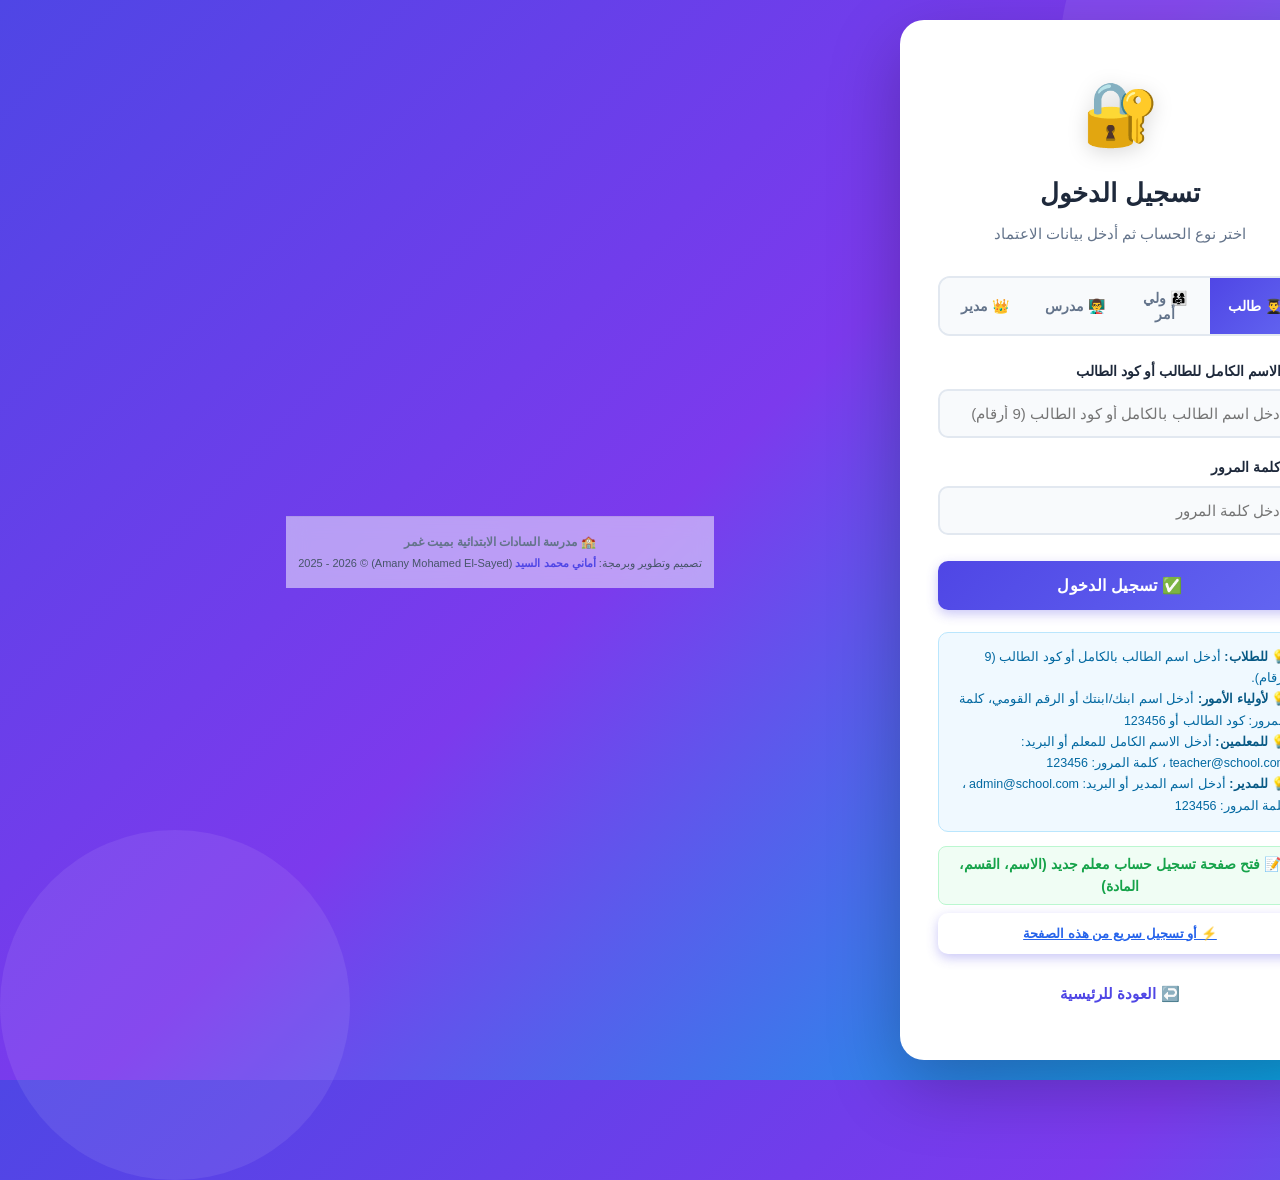
<file: Attendance Web App/admin-dashboard.html>
<!DOCTYPE html>
<html lang="ar" dir="rtl">

<head>
    <meta charset="UTF-8">
    <meta name="viewport" content="width=device-width, initial-scale=1.0">
    <title>لوحة تحكم مدير النظام - مدرسة السادات الابتدائية</title>
    <link rel="stylesheet" href="style.css">
    <link rel="stylesheet" href="mobile.css">
</head>

<body>

    <header class="attendance-header" style="background: linear-gradient(135deg, #1e1b4b 0%, #312e81 50%, #4338ca 100%);">
        <div class="back-home">
            <button onclick="window.location.href='index.html'">🏠 الرئيسية</button>
        </div>
        <h1>👑 لوحة تحكم مدير النظام</h1>
        <p id="adminHeaderSubtitle">مدرسة السادات الابتدائية بميت غمر - الإدارة العامة والتحكم الشامل</p>
    </header>

    <main class="attendance-container">

        <!-- Admin Profile Bar -->
        <div class="student-info-card" style="border-right: 5px solid #4338ca;">
            <div class="student-avatar" style="background: linear-gradient(135deg, #4338ca, #6366f1);">👑</div>
            <div class="student-details">
                <h2 id="adminName">مدير النظام</h2>
                <p>💼 <strong>الدور:</strong> <span class="tag-admin" style="background:#e0e7ff; color:#3730a3; padding:2px 8px; border-radius:6px; font-weight:bold;">مدير عام المدرسة</span></p>
                <p>🏫 <strong>المدرسة:</strong> <span>مدرسة السادات الابتدائية - إدارة ميت غمر</span></p>
                <p id="adminLoginTime" style="color:#64748b; font-size:13px;">وقت الدخول: -</p>
            </div>
            <div style="display: flex; flex-direction: column; gap: 8px;">
                <button class="logout-btn" onclick="handleLogout()">🚪 تسجيل الخروج</button>
                <button class="export-btn" onclick="exportBackup()">💾 نسخ احتياطي شامل</button>
            </div>
        </div>

        <!-- Live Metrics Cards -->
        <div class="stats">
            <div class="stat-card">
                <span>👨‍🎓</span>
                <div>
                    <strong id="metricStudents">710</strong>
                    <small>إجمالي الطلاب المقيدين</small>
                </div>
            </div>
            <div class="stat-card">
                <span>🏫</span>
                <div>
                    <strong id="metricClasses">16</strong>
                    <small>الفصول الدراسية</small>
                </div>
            </div>
            <div class="stat-card present-stat">
                <span>👨‍🏫</span>
                <div>
                    <strong id="metricTeachers">0</strong>
                    <small>هيئة التدريس</small>
                </div>
            </div>
            <div class="stat-card pending-stat">
                <span>📜</span>
                <div>
                    <strong id="metricGrades">6</strong>
                    <small>الصفوف الدراسية</small>
                </div>
            </div>
        </div>

        <!-- Management Sections Tabs -->
        <div class="nav-menu">
            <button id="tabOverview" class="active" onclick="switchAdminTab('overview')">📌 العمليات اليومية</button>
            <button id="tabTeachers" onclick="switchAdminTab('teachers')">👨‍🏫 إدارة المعلمين والصلاحيات</button>
            <button id="tabPolicy" onclick="switchAdminTab('policy')">⚙️ سياسة التقييم المصرية</button>
            <button id="tabAudit" onclick="switchAdminTab('audit')">🛡️ سجل التدقيق والأنشطة</button>
            <button id="tabBackup" onclick="switchAdminTab('backup')">💾 النسخ الاحتياطي وقاعدة البيانات</button>
        </div>

        <!-- Tab 1: Overview & Shortcuts -->
        <div id="sectionOverview">
            <h2 style="margin: 20px 8px 15px; color:#1e293b; font-weight:700;">🚀 بوابات العمليات المباشرة</h2>
            <div class="dashboard">
                <div class="card">
                    <h2>👨‍🎓</h2>
                    <h3>إدارة الطلاب والباركود</h3>
                    <p>إضافة وتعديل وحذف الطلاب، وطباعة بطاقات الباركود المجمعة A4 واستيراد وتصدير Excel</p>
                    <button onclick="window.location.href='students.html'">فتح شؤون الطلاب</button>
                </div>

                <div class="card">
                    <h2>📅</h2>
                    <h3>رصد الحضور والغياب</h3>
                    <p>تسجيل الحضور اليومي، رصد التأخير والأعذار، قفل واعتماد الجلسات وسجل التعديلات</p>
                    <button onclick="window.location.href='attendance.html'">فتح سجل الحضور</button>
                </div>

                <div class="card">
                    <h2>📷</h2>
                    <h3>ماسح الباركود المخصص</h3>
                    <p>المسح السريع لماسحات USB واللاسلكية وكاميرا الهاتف مع التنبيه الصوتي الذكي</p>
                    <button onclick="window.location.href='scanner.html'" style="background: linear-gradient(135deg,#6366f1,#8b5cf6);">
                        🎥 فتح الماسح السريع
                    </button>
                </div>

                <div class="card">
                    <h2>🎓</h2>
                    <h3>كنترول الدرجات والنتائج</h3>
                    <p>إدخال واعتماد درجات المواد وفق نظام التقييم المصري والألوان الأربعة</p>
                    <button onclick="window.location.href='results.html'" style="background: linear-gradient(135deg,#f59e0b,#ef4444);">
                        فتح بوابة النتائج
                    </button>
                </div>

                <div class="card">
                    <h2>📅</h2>
                    <h3>التقييمات الشهرية</h3>
                    <p>رصد التقييمات الشهرية لكل شهر (أكتوبر، نوفمبر، ديسمبر، ...) وطباعتها</p>
                    <button onclick="window.location.href='monthly-evals.html'" style="background: linear-gradient(135deg,#ec4899,#f43f5e);">
                        فتح التقييمات الشهرية
                    </button>
                </div>

                <div class="card">
                    <h2>📊</h2>
                    <h3>التقارير والإحصائيات</h3>
                    <p>كشوف الحضور والغياب التفصيلية والإحصائيات البيانية مع التصدير لـ Excel والطباعة</p>
                    <button onclick="window.location.href='reports.html'">فتح التقارير</button>
                </div>
            </div>
        </div>

        <!-- Tab 2: Teachers Management -->
        <div id="sectionTeachers" class="hidden">
            <div class="report-box">
                <h2>➕ إضافة معلم جديد وتوزيع الفصول</h2>
                <div style="display:grid; grid-template-columns: repeat(auto-fit, minmax(200px, 1fr)); gap: 12px; margin-top: 12px;">
                    <input type="text" id="newTeacherName" placeholder="الاسم الكامل (مثال: أ/ محمد عبد الرحمن)">
                    <input type="text" id="newTeacherUsername" placeholder="اسم المستخدم (Username)">
                    <input type="password" id="newTeacherPassword" placeholder="كلمة المرور">
                    <button class="save-btn" onclick="handleCreateTeacher()">➕ إضافة المعلم</button>
                </div>
            </div>

            <div class="table-container" style="margin-top: 20px;">
                <table>
                    <thead>
                        <tr>
                            <th>م</th>
                            <th>الاسم الكامل</th>
                            <th>اسم المستخدم</th>
                            <th>نوع الحساب</th>
                            <th>الفصول المسندة</th>
                            <th>المواد المسندة</th>
                            <th>الإجراءات</th>
                        </tr>
                    </thead>
                    <tbody id="teachersTableBody">
                    </tbody>
                </table>
            </div>
        </div>

        <!-- Tab 3: Egyptian Grading Policy -->
        <div id="sectionPolicy" class="hidden">
            <div class="report-box">
                <h2>📜 إعدادات لائحة التقييم والدراسة لوزارة التربية والتعليم المصرية</h2>
                <p style="color:#64748b; margin-bottom:15px;">
                    المرحلة الابتدائية - القرار الوزاري رقم 136 / 133 بشأن نظام التقييم والدراسة لصفوف النقل
                </p>

                <div style="display:grid; grid-template-columns: repeat(auto-fit, minmax(220px, 1fr)); gap:15px; margin-bottom: 20px;">
                    <div style="background:#f8fafc; padding:15px; border-radius:10px; border-right:4px solid #2563eb;">
                        <strong>تقييم الشهر الأول:</strong> 15 درجة
                    </div>
                    <div style="background:#f8fafc; padding:15px; border-radius:10px; border-right:4px solid #2563eb;">
                        <strong>تقييم الشهر الثاني:</strong> 15 درجة
                    </div>
                    <div style="background:#f8fafc; padding:15px; border-radius:10px; border-right:4px solid #16a34a;">
                        <strong>المهام الأدائية والأنشطة:</strong> 10 درجات
                    </div>
                    <div style="background:#f8fafc; padding:15px; border-radius:10px; border-right:4px solid #16a34a;">
                        <strong>كشكول الحصة والواجب:</strong> 5 درجات
                    </div>
                    <div style="background:#f8fafc; padding:15px; border-radius:10px; border-right:4px solid #f59e0b;">
                        <strong>المواظبة والسلوك:</strong> 5 درجات
                    </div>
                    <div style="background:#f8fafc; padding:15px; border-radius:10px; border-right:4px solid #dc2626;">
                        <strong>امتحان نهاية الفصل:</strong> 50 درجة
                    </div>
                </div>

                <div style="background:#eff6ff; padding:16px; border-radius:12px; border:1px solid #bfdbfe; margin-bottom: 20px;">
                    <h3 style="color:#1e40af; margin-bottom:10px;">🎨 الألوان المعتمدة للتقييم بالمرحلة الابتدائية:</h3>
                    <ul style="list-style:none; padding:0; display:grid; grid-template-columns:repeat(auto-fit, minmax(220px, 1fr)); gap:10px;">
                        <li style="padding:10px; background:#dbeafe; border-radius:8px; color:#1e3a8a; font-weight:700;">
                            🔵 الأزرق (85% - 100%): فاق التوقعات امتياز
                        </li>
                        <li style="padding:10px; background:#dcfce7; border-radius:8px; color:#14532d; font-weight:700;">
                            🟢 الأخضر (65% - أقل من 85%): امتلك المعارف والمهارات
                        </li>
                        <li style="padding:10px; background:#fef9c3; border-radius:8px; color:#713f12; font-weight:700;">
                            🟡 الأصفر (50% - أقل من 65%): بحاجة إلى بعض الدعم
                        </li>
                        <li style="padding:10px; background:#fee2e2; border-radius:8px; color:#7f1d1d; font-weight:700;">
                            🔴 الأحمر (أقل من 50%): لم يجتز ويحتاج لدعم كبير
                        </li>
                    </ul>
                </div>

                <div style="display:flex; gap:12px; align-items:center;">
                    <label><strong>نسبة النجاح الدنيا:</strong></label>
                    <input type="number" id="passThresholdInput" value="50" min="40" max="60" style="width:100px; padding:8px; border-radius:6px; border:1px solid #cbd5e1;"> %
                    <button class="save-btn" onclick="savePolicySettings()">حفظ السياسة</button>
                </div>
            </div>
        </div>

        <!-- Tab 4: Audit Logs -->
        <div id="sectionAudit" class="hidden">
            <div class="report-box">
                <div style="display:flex; justify-content:space-between; align-items:center;">
                    <h2>🛡️ سجل الأنشطة والتدقيق الأمني (Security Audit Log)</h2>
                    <button class="print-btn" onclick="refreshAuditLogs()">🔄 تحديث السجل</button>
                </div>
                <p style="color:#64748b; margin-bottom:15px;">يتم توثيق كل عملية تسجيل دخول، مسح باركود، تعديل يدوي، أو رصد للدرجات بدقة متناهية.</p>

                <div class="table-container">
                    <table>
                        <thead>
                            <tr>
                                <th>الوقت والتاريخ</th>
                                <th>نوع الإجراء</th>
                                <th>المستخدم</th>
                                <th>الدور</th>
                                <th>التفاصيل</th>
                            </tr>
                        </thead>
                        <tbody id="auditTableBody">
                        </tbody>
                    </table>
                </div>
            </div>
        </div>

        <!-- Tab 5: Backup & Restore -->
        <div id="sectionBackup" class="hidden">
            <div class="report-box">
                <h2>💾 النسخ الاحتياطي واستعادة قاعدة البيانات</h2>
                <p style="color:#64748b; margin-bottom:20px;">
                    يمكنك تصدير قاعدة البيانات بالكامل (710 طلاب، الفصول، المعلمين، درجات الشهور، والنتائج) كملف JSON مشفر وموقع للحفظ على جهاز المدرسة أو السحابة.
                </p>

                <div class="action-buttons">
                    <button class="export-btn" onclick="exportBackup()" style="font-size:16px; padding:12px 24px;">
                        📥 تصدير نسخة احتياطية كاملة (JSON)
                    </button>
                    <label class="import-btn" style="cursor:pointer; font-size:16px; padding:12px 24px;">
                        📤 استعادة من نسخة احتياطية
                        <input type="file" id="backupFileInput" accept=".json" style="display:none;" onchange="handleRestore(event)">
                    </label>
                </div>

                <div style="margin-top:25px; padding:15px; background:#f8fafc; border-radius:10px; border-right:4px solid #16a34a;">
                    <strong>💡 نصيحة أمان المدرسة:</strong> يُنصح بحفظ نسخة احتياطية دورية أسبوعياً في نهاية كل يوم خميس وتخزينها في قرص خارجي مستقل.
                </div>
            </div>
        </div>

    </main>

    <footer class="app-footer" style="text-align:center; padding:18px 12px; margin-top:35px; background:#f8fafc; border-top:1px solid #e2e8f0; color:#64748b; font-size:13px; line-height:1.6;">
        <div style="max-width:900px; margin:0 auto; display:flex; flex-direction:column; align-items:center; gap:6px;">
            <div>
                🏫 <strong>مدرسة السادات الابتدائية بميت غمر</strong> - نظام الإدارة المدرسية والرصد الذكي
            </div>
            <div style="font-size:12px; color:#475569;">
                تم التصميم والبرمجة والتطوير وحقوق الملكية الكاملة بواسطة: <strong style="color:#4f46e5; font-size:13px;">أماني محمد السيد</strong> (Amany Mohamed El-Sayed) © 2025 - 2026
            </div>
        </div>
    </footer>

    <!-- Core Scripts -->
    <script src="core/security.js"></script>
    <script src="core/egyptian-grading.js"></script>
    <script src="core/audit.js"></script>
    <script src="database.js"></script>
    <script src="utils.js"></script>

    <script>
        function checkAdminAuth() {
            const session = getCurrentSession();
            if (!session || session.role !== "admin") {
                window.location.href = "login.html";
                return null;
            }
            const adminFullName = session.fullName || session.name || "محمد أحمد";
            const adminTitle = `أ/ ${adminFullName} - مدير المدرسة`;
            document.getElementById("adminName").textContent = adminTitle;
            const subtitleEl = document.getElementById("adminHeaderSubtitle");
            if (subtitleEl) subtitleEl.textContent = adminTitle;
            document.getElementById("adminLoginTime").textContent = "وقت الدخول: " + new Date(session.loginTime || session.createdAt).toLocaleString('ar-EG');
            return session;
        }

        function loadMetrics() {
            const db = getDatabase();
            document.getElementById("metricStudents").textContent = db.students.length;
            document.getElementById("metricClasses").textContent = db.classes.length;
            document.getElementById("metricGrades").textContent = db.grades.length;
            const users = getAllUsers();
            const teachers = users.filter(u => u.role === "teacher");
            document.getElementById("metricTeachers").textContent = teachers.length;
        }

        function switchAdminTab(tabName) {
            const tabs = ["overview", "teachers", "policy", "audit", "backup"];
            tabs.forEach(t => {
                const btn = document.getElementById("tab" + t.charAt(0).toUpperCase() + t.slice(1));
                const sec = document.getElementById("section" + t.charAt(0).toUpperCase() + t.slice(1));
                if (btn) btn.classList.remove("active");
                if (sec) sec.classList.add("hidden");
            });

            const activeBtn = document.getElementById("tab" + tabName.charAt(0).toUpperCase() + tabName.slice(1));
            const activeSec = document.getElementById("section" + tabName.charAt(0).toUpperCase() + tabName.slice(1));
            if (activeBtn) activeBtn.classList.add("active");
            if (activeSec) activeSec.classList.remove("hidden");

            if (tabName === "teachers") loadTeachersTable();
            if (tabName === "audit") refreshAuditLogs();
        }

        function loadTeachersTable() {
            const tbody = document.getElementById("teachersTableBody");
            if (!tbody) return;
            const users = getAllUsers();
            const db = getDatabase();

            tbody.innerHTML = "";
            users.forEach((u, idx) => {
                const tr = document.createElement("tr");

                const classNames = (u.assignedClasses || []).map(cid => {
                    const cls = db.classes.find(c => c.id === cid);
                    return cls ? cls.name : cid;
                }).join(", ") || "جميع الفصول";

                const subjectNames = u.subject || (u.assignedSubjects || []).map(sid => {
                    const subj = getAllSubjects().find(s => s.id === sid);
                    return subj ? subj.name : sid;
                }).join(", ") || "جميع المواد";

                tr.innerHTML = `
                    <td>${idx + 1}</td>
                    <td><strong>${u.fullName || u.name}</strong></td>
                    <td dir="ltr" style="font-family:monospace;">${u.email || u.username}</td>
                    <td>${u.role === "admin" ? "👑 مدير" : "👨‍🏫 معلم"}</td>
                    <td>${classNames}</td>
                    <td>${subjectNames}</td>
                    <td>
                        ${u.role !== "admin" ? `<button class="delete-btn" onclick="handleDeleteTeacher(${u.id})">🗑️ حذف</button>` : `<small style="color:#64748b;">رئيسي</small>`}
                    </td>
                `;
                tbody.appendChild(tr);
            });
        }

        function handleCreateTeacher() {
            const fullName = document.getElementById("newTeacherName").value.trim();
            const email = document.getElementById("newTeacherUsername").value.trim();
            const password = document.getElementById("newTeacherPassword").value.trim();

            if (!fullName || !email || !password) {
                showToast("يرجى ملء جميع الحقول المطلوبة", "warning");
                return;
            }

            const res = registerUser({ fullName, email, password, role: "teacher" });
            if (res.success) {
                showToast(res.message, "success");
                document.getElementById("newTeacherName").value = "";
                document.getElementById("newTeacherUsername").value = "";
                document.getElementById("newTeacherPassword").value = "";
                loadTeachersTable();
                loadMetrics();
            } else {
                showToast(res.message, "error");
            }
        }

        function handleDeleteTeacher(userId) {
            if (!confirm("هل أنت متأكد من حذف هذا الحساب؟")) return;
            const res = deleteUser(userId);
            if (res.success) {
                showToast("تم حذف الحساب بنجاح", "success");
                loadTeachersTable();
                loadMetrics();
            } else {
                showToast(res.message || "فشل الحذف", "error");
            }
        }

        function refreshAuditLogs() {
            const tbody = document.getElementById("auditTableBody");
            if (!tbody || !window.AuditLogger) return;

            const logs = AuditLogger.getAllLogs().slice(0, 50);
            if (logs.length === 0) {
                tbody.innerHTML = '<tr><td colspan="5" style="text-align:center; padding:20px; color:#888;">لا توجد سجلات بعد</td></tr>';
                return;
            }

            tbody.innerHTML = logs.map(l => `
                <tr>
                    <td dir="ltr" style="font-family:monospace; font-size:12px;">${new Date(l.timestamp).toLocaleString('ar-EG')}</td>
                    <td><strong>${l.action}</strong></td>
                    <td>${l.username}</td>
                    <td><span style="font-size:12px; background:#f1f5f9; padding:2px 6px; border-radius:4px;">${l.role}</span></td>
                    <td style="font-size:12px; color:#475569;">${JSON.stringify(l.details)}</td>
                </tr>
            `).join("");
        }

        function exportBackup() {
            const json = exportFullDatabaseJSON();
            const dateStr = new Date().toISOString().split('T')[0];
            const blob = new Blob([json], { type: "application/json" });
            const url = URL.createObjectURL(blob);
            const a = document.createElement("a");
            a.href = url;
            a.download = `backup_sadat_school_${dateStr}.json`;
            a.click();
            showToast("تم تنزيل النسخة الاحتياطية بنجاح", "success");
        }

        function handleRestore(event) {
            const file = event.target.files[0];
            if (!file) return;

            const reader = new FileReader();
            reader.onload = function(e) {
                const res = importFullDatabaseJSON(e.target.result);
                if (res.success) {
                    showToast(`تمت الاستعادة بنجاح (${res.studentCount} طالب)`, "success");
                    loadMetrics();
                } else {
                    showToast(res.message, "error");
                }
            };
            reader.readAsText(file);
            event.target.value = "";
        }

        function savePolicySettings() {
            const threshold = document.getElementById("passThresholdInput").value;
            showToast(`تم تحديث سياسة التقييم بنجاح (حد النجاح: ${threshold}%)`, "success");
        }

        function handleLogout() {
            logoutUser();
            window.location.href = "login.html";
        }

        document.addEventListener("DOMContentLoaded", () => {
            if (checkAdminAuth()) {
                loadMetrics();
            }
        });
    </script>
</body>
</html>
</file>
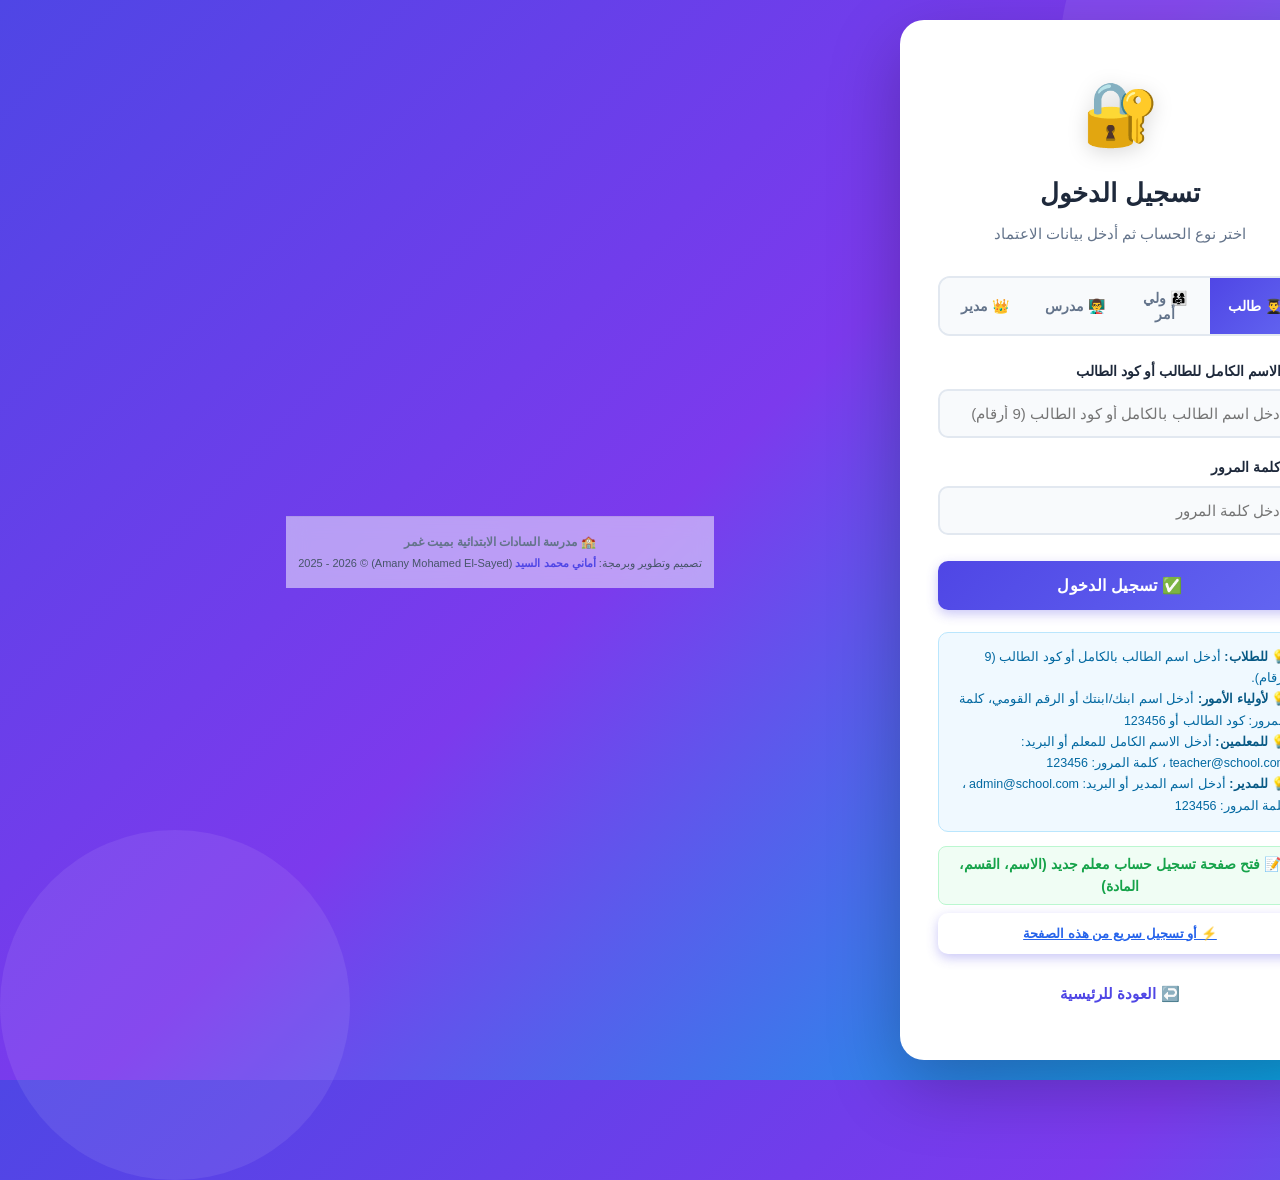
<file: Attendance Web App/login.html>
<!DOCTYPE html>
<html lang="ar" dir="rtl">

<head>
    <meta charset="UTF-8">
    <meta name="viewport" content="width=device-width, initial-scale=1.0">
    <title>تسجيل الدخول</title>
    <link rel="stylesheet" href="style.css">
    <link rel="stylesheet" href="mobile.css">
</head>

<body class="login-wrapper">

    <div class="login-card">
        <div class="icon">🔐</div>
        <h2>تسجيل الدخول</h2>
        <p class="subtitle">اختر نوع الحساب ثم أدخل بيانات الاعتماد</p>

        <div class="role-tabs">
            <button class="role-tab active" data-role="student" onclick="switchRole('student')">
                👨‍🎓 طالب
            </button>
            <button class="role-tab" data-role="parent" onclick="switchRole('parent')">
                👨‍👩‍👧 ولي أمر
            </button>
            <button class="role-tab" data-role="teacher" onclick="switchRole('teacher')">
                👨‍🏫 مدرس
            </button>
            <button class="role-tab" data-role="admin" onclick="switchRole('admin')">
                👑 مدير
            </button>
        </div>

        <div id="loginError" class="login-error hidden"></div>

        <form class="login-form" onsubmit="handleLogin(event)">
            <div class="form-group">
                <label id="usernameLabel">👤 الاسم الكامل للطالب أو كود الطالب</label>
                <input type="text" id="username" placeholder="أدخل اسم الطالب بالكامل أو كود الطالب (9 أرقام)" required autocomplete="username">
            </div>

            <div class="form-group" id="teacherSubjectGroup" style="display:none;">
                <label>📚 المادة التي تدرسها</label>
                <input type="text" id="teacherSubject" placeholder="مثال: لغة عربية / رياضيات / علوم (اختياري)">
            </div>

            <div class="form-group">
                <label id="passwordLabel">🔒 كلمة المرور</label>
                <input type="password" id="password" placeholder="أدخل كلمة المرور" required autocomplete="current-password">
            </div>

            <button type="submit" class="login-btn">
                ✅ تسجيل الدخول
            </button>
        </form>

        <div class="login-hint" id="loginHint">
            <strong>💡 للطلاب:</strong> أدخل اسم الطالب بالكامل أو كود الطالب (9 أرقام).<br>
            <strong>💡 لأولياء الأمور:</strong> أدخل اسم ابنك/ابنتك أو الرقم القومي، كلمة المرور: كود الطالب أو <code>123456</code><br>
            <strong>💡 للمعلمين:</strong> أدخل الاسم الكامل للمعلم أو البريد: <code>teacher@school.com</code> ، كلمة المرور: <code>123456</code><br>
            <strong>💡 للمدير:</strong> أدخل اسم المدير أو البريد: <code>admin@school.com</code> ، كلمة المرور: <code>123456</code>
        </div>

        <div style="text-align:center; margin-top: 14px; display:flex; flex-direction:column; gap:8px;">
            <a href="register.html" style="color:#16a34a; font-weight:700; text-decoration:none; font-size:14px; padding:6px; background:#f0fdf4; border-radius:8px; border:1px solid #bbf7d0;">
                📝 فتح صفحة تسجيل حساب معلم جديد (الاسم، القسم، المادة)
            </a>
            <button onclick="toggleRegister()" style="background:transparent; border:none; color:#2563eb; cursor:pointer; font-weight:600; text-decoration:underline; font-size:13px;">
                ⚡ أو تسجيل سريع من هذه الصفحة
            </button>
        </div>

        <div id="registerSection" class="hidden" style="margin-top:18px; padding:16px; background:#f0f9ff; border-radius:14px; border:1px solid #bae6fd;">
            <h3 style="margin:0 0 12px; color:#0369a1; font-size:17px;">📝 إنشاء حساب جديد</h3>
            <div class="form-group">
                <label>👤 الاسم الكامل</label>
                <input type="text" id="regName" placeholder="مثال: أحمد محمد علي">
            </div>
            <div class="form-group" id="regDeptGroup">
                <label>🏢 القسم أو الوحدة المدرسية</label>
                <input type="text" id="regDept" placeholder="مثال: قسم اللغة العربية / قسم الرياضيات">
            </div>
            <div class="form-group">
                <label>📧 البريد الإلكتروني</label>
                <input type="email" id="regEmail" placeholder="example@school.com">
            </div>
            <div class="form-group">
                <label>🔒 كلمة المرور</label>
                <input type="password" id="regPassword" placeholder="4 أحرف أو أكثر">
            </div>
            <div class="form-group" id="regSubjectGroup">
                <label>📚 المادة التي تدرسها (اختياري)</label>
                <input type="text" id="regSubject" placeholder="مثال: لغة عربية / رياضيات / علوم">
            </div>
            <div class="form-group">
                <label>💼 نوع الحساب</label>
                <select id="regRole" onchange="const isT = this.value === 'teacher'; document.getElementById('regSubjectGroup').style.display = isT ? 'block' : 'none'; document.getElementById('regDeptGroup').style.display = isT ? 'block' : 'none';">
                    <option value="teacher">مدرس</option>
                    <option value="admin">مدير</option>
                </select>
            </div>
            <div id="registerError" class="login-error hidden" style="margin:8px 0;"></div>
            <button type="button" class="login-btn" onclick="handleRegister()" style="background:linear-gradient(135deg,#0ea5e9,#2563eb);">
                ✅ إنشاء الحساب ثم تسجيل الدخول
            </button>
        </div>

        <div style="text-align:center; margin-top: 18px;">
            <button onclick="window.location.href='index.html'"
                style="background:transparent; border:none; color:#4f46e5; cursor:pointer; font-weight:600; box-shadow:none;">
                ↩️ العودة للرئيسية
            </button>
        </div>
    </div>

    <footer class="app-footer" style="text-align:center; padding:16px 12px; margin-top:25px; color:#64748b; font-size:12px; line-height:1.6; max-width:500px; margin-left:auto; margin-right:auto;">
        <div>🏫 <strong>مدرسة السادات الابتدائية بميت غمر</strong></div>
        <div style="font-size:11px; color:#475569; margin-top:2px;">
            تصميم وتطوير وبرمجة: <strong style="color:#4f46e5;">أماني محمد السيد</strong> (Amany Mohamed El-Sayed) © 2025 - 2026
        </div>
    </footer>

    <script src="core/security.js"></script>
    <script src="core/audit.js"></script>
    <script src="database.js"></script>
    <script>
        let currentRole = "student";

        function switchRole(role) {
            currentRole = role;
            document.querySelectorAll(".role-tab").forEach(t => t.classList.remove("active"));
            document.querySelector(`[data-role="${role}"]`).classList.add("active");

            const uLabel = document.getElementById("usernameLabel");
            const pLabel = document.getElementById("passwordLabel");
            const uInput = document.getElementById("username");
            const pInput = document.getElementById("password");
            const subjGroup = document.getElementById("teacherSubjectGroup");

            if (role === "student") {
                uLabel.textContent = "👤 الاسم الكامل للطالب أو كود الطالب";
                pLabel.textContent = "🔒 كلمة المرور / كود الطالب";
                uInput.placeholder = "أدخل اسم الطالب بالكامل أو كود الطالب (9 أرقام)";
                pInput.placeholder = "أدخل كود الطالب";
                if (subjGroup) subjGroup.style.display = "none";
            } else if (role === "parent") {
                uLabel.textContent = "👨‍👩‍👧 اسم الطالب أو الرقم القومي لولي الأمر";
                pLabel.textContent = "🔒 كود الطالب / كلمة المرور";
                uInput.placeholder = "أدخل اسم ابنك/ابنتك أو الرقم القومي (9 أرقام)";
                pInput.placeholder = "أدخل كود الطالب أو 123456";
                if (subjGroup) subjGroup.style.display = "none";
            } else if (role === "teacher") {
                uLabel.textContent = "الاسم الكامل للمعلم";
                pLabel.textContent = "🔒 كلمة المرور";
                uInput.placeholder = "أحمد محمد - لغة عربية";
                pInput.placeholder = "أدخل كلمة المرور";
                if (subjGroup) subjGroup.style.display = "block";
            } else {
                uLabel.textContent = "اسم المدير";
                pLabel.textContent = "🔒 كلمة المرور";
                uInput.placeholder = "أ/ محمد أحمد - مدير المدرسة";
                pInput.placeholder = "أدخل كلمة المرور";
                if (subjGroup) subjGroup.style.display = "none";
            }
            hideError();
        }

        function showError(msg) {
            const el = document.getElementById("loginError");
            el.textContent = "❌ " + msg;
            el.classList.remove("hidden");
        }

        function hideError() {
            document.getElementById("loginError").classList.add("hidden");
        }

        function showRegError(msg) {
            const el = document.getElementById("registerError");
            el.textContent = "❌ " + msg;
            el.classList.remove("hidden");
        }

        function hideRegError() {
            document.getElementById("registerError").classList.add("hidden");
        }

        function toggleRegister() {
            const sec = document.getElementById("registerSection");
            sec.classList.toggle("hidden");
            hideRegError();
        }

        function handleRegister() {
            hideRegError();
            const fullName = document.getElementById("regName").value.trim();
            const department = document.getElementById("regDept") ? document.getElementById("regDept").value.trim() : "";
            const email = document.getElementById("regEmail").value.trim();
            const password = document.getElementById("regPassword").value.trim();
            const subject = document.getElementById("regSubject") ? document.getElementById("regSubject").value.trim() : "";
            const role = document.getElementById("regRole").value;

            if (!fullName || !email || !password) {
                showRegError("من فضلك أدخل الاسم الكامل والبريد الإلكتروني وكلمة المرور");
                return;
            }
            if (password.length < 4) {
                showRegError("كلمة المرور يجب أن تكون 4 أحرف على الأقل");
                return;
            }
            const result = registerUser({ fullName, email, password, subject, department, role });
            if (!result.success) {
                showRegError(result.message);
                return;
            }
            const loginRes = loginUser(email, password);
            if (loginRes && loginRes.success) {
                if (loginRes.session.role === "admin") {
                    window.location.href = "admin-dashboard.html";
                } else {
                    window.location.href = "teacher-dashboard.html";
                }
            } else {
                showRegError("تم إنشاء الحساب بنجاح. يرجى تسجيل الدخول.");
            }
        }

        function handleLogin(e) {
            e.preventDefault();
            const identifier = document.getElementById("username").value.trim();
            const password = document.getElementById("password").value.trim();
            const teacherSubject = document.getElementById("teacherSubject") ? document.getElementById("teacherSubject").value.trim() : "";

            if (!identifier || !password) {
                showError("من فضلك أدخل جميع البيانات المطلوبة");
                return;
            }

            const extra = (currentRole === "teacher" && teacherSubject)
                ? { subject: teacherSubject }
                : (currentRole === "parent" ? { role: "parent" } : null);

            const loginRes = loginUser(identifier, password, extra);
            if (!loginRes || !loginRes.success) {
                showError(loginRes && loginRes.message ? loginRes.message : "بيانات الدخول غير صحيحة");
                return;
            }

            const session = loginRes.session;

            if (currentRole === "student" && session.role !== "student") {
                showError("هذا الحساب ليس حساب طالب");
                logoutUser();
                return;
            }
            if (currentRole === "parent" && session.role !== "parent") {
                showError("هذا الحساب ليس حساب ولي أمر");
                logoutUser();
                return;
            }
            if (currentRole === "teacher" && session.role !== "teacher") {
                showError("هذا الحساب ليس حساب معلم");
                logoutUser();
                return;
            }
            if (currentRole === "admin" && session.role !== "admin") {
                showError("هذا الحساب ليس حساب مدير نظام");
                logoutUser();
                return;
            }

            // Route to dedicated role portal
            if (session.role === "admin") {
                window.location.href = "admin-dashboard.html";
            } else if (session.role === "teacher") {
                window.location.href = "teacher-dashboard.html";
            } else if (session.role === "student") {
                window.location.href = "student-dashboard.html";
            } else if (session.role === "parent") {
                window.location.href = "parent-portal.html";
            }
        }
    </script>

</body>

</html>
</file>
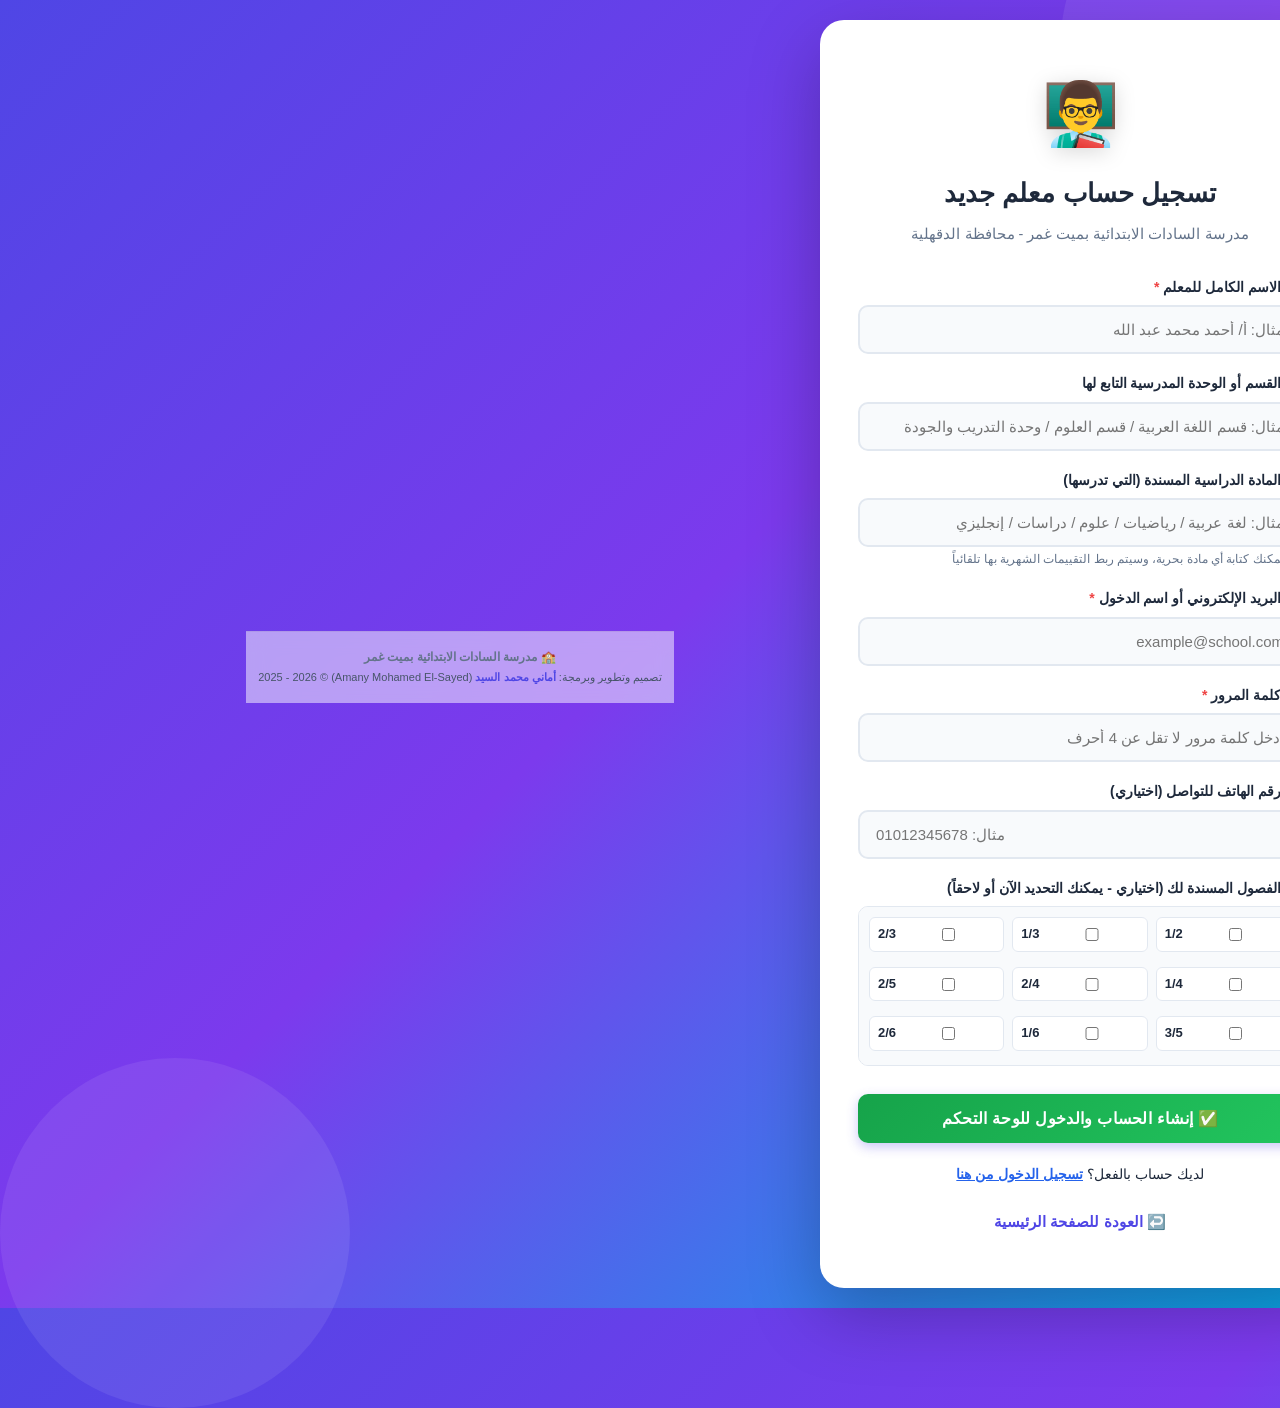
<file: Attendance Web App/register.html>
<!DOCTYPE html>
<html lang="ar" dir="rtl">

<head>
    <meta charset="UTF-8">
    <meta name="viewport" content="width=device-width, initial-scale=1.0">
    <title>تسجيل حساب معلم جديد - مدرسة السادات الابتدائية</title>
    <link rel="stylesheet" href="style.css">
    <link rel="stylesheet" href="mobile.css">
</head>

<body class="login-wrapper">

    <div class="login-card" style="max-width: 520px;">
        <div class="icon">👨‍🏫</div>
        <h2>تسجيل حساب معلم جديد</h2>
        <p class="subtitle">مدرسة السادات الابتدائية بميت غمر - محافظة الدقهلية</p>

        <div id="regAlert" class="login-error hidden" style="margin-bottom:15px;"></div>

        <form class="login-form" onsubmit="handleTeacherRegister(event)">
            <div class="form-group">
                <label>👤 الاسم الكامل للمعلم <span style="color:#ef4444;">*</span></label>
                <input type="text" id="teacherFullName" placeholder="مثال: أ/ أحمد محمد عبد الله" required autocomplete="name">
            </div>

            <div class="form-group">
                <label>🏢 القسم أو الوحدة المدرسية التابع لها</label>
                <input type="text" id="teacherDepartment" placeholder="مثال: قسم اللغة العربية / قسم العلوم / وحدة التدريب والجودة">
            </div>

            <div class="form-group">
                <label>📚 المادة الدراسية المسندة (التي تدرسها)</label>
                <input type="text" id="teacherSubject" placeholder="مثال: لغة عربية / رياضيات / علوم / دراسات / إنجليزي">
                <small style="color:#64748b; font-size:12px; margin-top:3px; display:block;">💡 يمكنك كتابة أي مادة بحرية، وسيتم ربط التقييمات الشهرية بها تلقائياً</small>
            </div>

            <div class="form-group">
                <label>📧 البريد الإلكتروني أو اسم الدخول <span style="color:#ef4444;">*</span></label>
                <input type="email" id="teacherEmail" placeholder="example@school.com" required autocomplete="email">
            </div>

            <div class="form-group">
                <label>🔒 كلمة المرور <span style="color:#ef4444;">*</span></label>
                <input type="password" id="teacherPassword" placeholder="أدخل كلمة مرور لا تقل عن 4 أحرف" required autocomplete="new-password">
            </div>

            <div class="form-group">
                <label>📱 رقم الهاتف للتواصل (اختياري)</label>
                <input type="tel" id="teacherPhone" placeholder="مثال: 01012345678" autocomplete="tel">
            </div>

            <div class="form-group">
                <label>🏫 الفصول المسندة لك (اختياري - يمكنك التحديد الآن أو لاحقاً)</label>
                <div id="classesCheckboxContainer" style="display:grid; grid-template-columns: repeat(auto-fill, minmax(100px, 1fr)); gap:8px; max-height:160px; overflow-y:auto; padding:10px; background:#f8fafc; border:1px solid #e2e8f0; border-radius:10px;">
                    <!-- Populated dynamically -->
                </div>
            </div>

            <button type="submit" class="login-btn" style="background: linear-gradient(135deg, #16a34a, #22c55e); margin-top:10px;">
                ✅ إنشاء الحساب والدخول للوحة التحكم
            </button>
        </form>

        <div style="text-align:center; margin-top: 20px; font-size:14px;">
            <span>لديك حساب بالفعل؟ </span>
            <a href="login.html" style="color:#2563eb; text-decoration:underline; font-weight:700;">تسجيل الدخول من هنا</a>
        </div>

        <div style="text-align:center; margin-top: 15px;">
            <button onclick="window.location.href='index.html'"
                style="background:transparent; border:none; color:#4f46e5; cursor:pointer; font-weight:600; box-shadow:none;">
                ↩️ العودة للصفحة الرئيسية
            </button>
        </div>
    </div>

    <footer class="app-footer" style="text-align:center; padding:16px 12px; margin-top:25px; color:#64748b; font-size:12px; line-height:1.6; max-width:520px; margin-left:auto; margin-right:auto;">
        <div>🏫 <strong>مدرسة السادات الابتدائية بميت غمر</strong></div>
        <div style="font-size:11px; color:#475569; margin-top:2px;">
            تصميم وتطوير وبرمجة: <strong style="color:#4f46e5;">أماني محمد السيد</strong> (Amany Mohamed El-Sayed) © 2025 - 2026
        </div>
    </footer>

    <script src="core/security.js"></script>
    <script src="core/audit.js"></script>
    <script src="database.js"></script>
    <script src="utils.js"></script>
    <script>
        document.addEventListener("DOMContentLoaded", () => {
            const db = initDatabase();
            const container = document.getElementById("classesCheckboxContainer");
            if (container && db.classes) {
                container.innerHTML = db.classes.map(c => `
                    <label style="display:flex; align-items:center; gap:6px; font-size:13px; cursor:pointer; background:white; padding:6px 8px; border-radius:6px; border:1px solid #e2e8f0;">
                        <input type="checkbox" name="assignedClass" value="${c.id}">
                        <span>${c.name}</span>
                    </label>
                `).join("");
            }
        });

        function showAlert(msg, isError = true) {
            const el = document.getElementById("regAlert");
            el.textContent = (isError ? "❌ " : "✅ ") + msg;
            el.className = isError ? "login-error" : "toast success";
            el.classList.remove("hidden");
            el.scrollIntoView({ behavior: "smooth", block: "nearest" });
        }

        function hideAlert() {
            document.getElementById("regAlert").classList.add("hidden");
        }

        function handleTeacherRegister(e) {
            e.preventDefault();
            hideAlert();

            const fullName = document.getElementById("teacherFullName").value.trim();
            const department = document.getElementById("teacherDepartment").value.trim();
            const subject = document.getElementById("teacherSubject").value.trim();
            const email = document.getElementById("teacherEmail").value.trim();
            const password = document.getElementById("teacherPassword").value.trim();
            const phone = document.getElementById("teacherPhone").value.trim();

            if (!fullName || !email || !password) {
                showAlert("يرجى ملء جميع الحقول المطلوبة (الاسم الكامل، البريد، كلمة المرور)");
                return;
            }

            if (password.length < 4) {
                showAlert("كلمة المرور يجب أن تكون 4 أحرف أو أرقام على الأقل");
                return;
            }

            const checkedBoxes = document.querySelectorAll("input[name='assignedClass']:checked");
            const assignedClasses = Array.from(checkedBoxes).map(cb => parseInt(cb.value));

            const regResult = registerUser({
                fullName: fullName,
                email: email,
                password: password,
                subject: subject,
                department: department,
                phone: phone,
                assignedClasses: assignedClasses,
                role: "teacher"
            });

            if (!regResult.success) {
                showAlert(regResult.message);
                return;
            }

            // Automatic login
            const loginRes = loginUser(email, password, { subject: subject });
            if (loginRes && loginRes.success) {
                showAlert("تم إنشاء الحساب بنجاح! جاري الانتقال للوحة التحكم...", false);
                setTimeout(() => {
                    window.location.href = "teacher-dashboard.html";
                }, 800);
            } else {
                showAlert("تم إنشاء الحساب بنجاح. يرجى تسجيل الدخول.");
                setTimeout(() => {
                    window.location.href = "login.html";
                }, 1200);
            }
        }
    </script>

</body>

</html>
</file>
<file: Attendance Web App/style.css>
* {
    box-sizing: border-box;
    margin: 0;
    padding: 0;
    font-family: 'Segoe UI', Tahoma, Arial, sans-serif;
}

:root {
    --primary: #4f46e5;
    --primary-dark: #3730a3;
    --primary-light: #818cf8;
    --secondary: #0ea5e9;
    --success: #16a34a;
    --danger: #dc2626;
    --warning: #f59e0b;
    --bg: #f0f4f8;
    --card: #ffffff;
    --text: #1e293b;
    --text-muted: #64748b;
    --shadow: 0 4px 20px rgba(0, 0, 0, 0.08);
    --shadow-lg: 0 10px 40px rgba(0, 0, 0, 0.12);
    --radius: 16px;
    --radius-sm: 10px;
}

html {
    scroll-behavior: smooth;
}

body {
    background: linear-gradient(135deg, #e0e7ff 0%, #f0f4f8 50%, #dbeafe 100%);
    background-attachment: fixed;
    min-height: 100vh;
    color: var(--text);
    line-height: 1.6;
}

header {
    background: linear-gradient(135deg, #4f46e5 0%, #7c3aed 50%, #0ea5e9 100%);
    color: white;
    text-align: center;
    padding: 45px 20px 35px;
    position: relative;
    overflow: hidden;
    box-shadow: var(--shadow-lg);
}

header::before {
    content: '';
    position: absolute;
    top: -50%;
    right: -20%;
    width: 400px;
    height: 400px;
    background: rgba(255, 255, 255, 0.08);
    border-radius: 50%;
}

header::after {
    content: '';
    position: absolute;
    bottom: -30%;
    left: -10%;
    width: 300px;
    height: 300px;
    background: rgba(255, 255, 255, 0.05);
    border-radius: 50%;
}

header h1 {
    position: relative;
    z-index: 1;
    margin-bottom: 12px;
    font-size: 34px;
    font-weight: 800;
    text-shadow: 0 2px 10px rgba(0, 0, 0, 0.2);
    letter-spacing: -0.5px;
}

header p {
    position: relative;
    z-index: 1;
    font-size: 18px;
    opacity: 0.95;
    font-weight: 400;
}

main {
    width: 92%;
    max-width: 1200px;
    margin: 35px auto;
    position: relative;
    z-index: 2;
}

.dashboard {
    display: grid;
    grid-template-columns: repeat(auto-fit, minmax(250px, 1fr));
    gap: 24px;
    animation: fadeInUp 0.6s ease-out;
}

@keyframes fadeInUp {
    from {
        opacity: 0;
        transform: translateY(25px);
    }
    to {
        opacity: 1;
        transform: translateY(0);
    }
}

.card {
    background: var(--card);
    padding: 32px 24px;
    text-align: center;
    border-radius: var(--radius);
    box-shadow: var(--shadow);
    transition: all 0.35s cubic-bezier(0.4, 0, 0.2, 1);
    border: 2px solid transparent;
    position: relative;
    overflow: hidden;
    animation: cardIn 0.5s ease-out backwards;
}

@keyframes cardIn {
    from {
        opacity: 0;
        transform: scale(0.9);
    }
    to {
        opacity: 1;
        transform: scale(1);
    }
}

.card:nth-child(1) { animation-delay: 0.05s; }
.card:nth-child(2) { animation-delay: 0.1s; }
.card:nth-child(3) { animation-delay: 0.15s; }
.card:nth-child(4) { animation-delay: 0.2s; }
.card:nth-child(5) { animation-delay: 0.25s; }
.card:nth-child(6) { animation-delay: 0.3s; }

.card::before {
    content: '';
    position: absolute;
    top: 0;
    left: 0;
    right: 0;
    height: 5px;
    background: linear-gradient(90deg, var(--primary), var(--secondary));
    opacity: 0;
    transition: opacity 0.3s;
}

.card:hover {
    transform: translateY(-8px) scale(1.02);
    box-shadow: var(--shadow-lg);
    border-color: var(--primary-light);
}

.card:hover::before {
    opacity: 1;
}

.card h2 {
    font-size: 52px;
    margin-bottom: 15px;
    filter: drop-shadow(0 4px 8px rgba(0, 0, 0, 0.1));
}

.card h3 {
    font-size: 22px;
    margin-bottom: 10px;
    color: var(--text);
    font-weight: 700;
}

.card p {
    color: var(--text-muted);
    margin-bottom: 22px;
    font-size: 15px;
}

button {
    background: linear-gradient(135deg, var(--primary), #6366f1);
    color: white;
    border: none;
    padding: 13px 28px;
    border-radius: var(--radius-sm);
    cursor: pointer;
    font-size: 15px;
    font-weight: 600;
    transition: all 0.25s;
    box-shadow: 0 4px 12px rgba(79, 70, 229, 0.3);
    position: relative;
    overflow: hidden;
}

button::after {
    content: '';
    position: absolute;
    top: 50%;
    left: 50%;
    width: 0;
    height: 0;
    background: rgba(255, 255, 255, 0.2);
    border-radius: 50%;
    transform: translate(-50%, -50%);
    transition: width 0.5s, height 0.5s;
}

button:active::after {
    width: 300px;
    height: 300px;
}

button:hover {
    background: linear-gradient(135deg, var(--primary-dark), var(--primary));
    transform: translateY(-2px);
    box-shadow: 0 6px 20px rgba(79, 70, 229, 0.4);
}

button:disabled {
    background: #94a3b8;
    cursor: not-allowed;
    transform: none;
    box-shadow: none;
}

footer {
    text-align: center;
    padding: 28px 20px;
    color: var(--text-muted);
    margin-top: 40px;
    font-size: 14px;
    background: rgba(255, 255, 255, 0.5);
    backdrop-filter: blur(10px);
    border-top: 1px solid rgba(0, 0, 0, 0.05);
}

@media (max-width: 768px) {
    header h1 {
        font-size: 26px;
    }
    header p {
        font-size: 15px;
    }
    main {
        width: 95%;
        margin: 20px auto;
    }
    .dashboard {
        grid-template-columns: 1fr;
        gap: 18px;
    }
    .card {
        padding: 24px 18px;
    }
    .card h2 {
        font-size: 42px;
    }
}

.attendance-header {
    background: linear-gradient(135deg, #4f46e5, #7c3aed, #0ea5e9);
    padding: 35px 20px;
    text-align: center;
    color: white;
    position: relative;
    overflow: hidden;
    box-shadow: var(--shadow-lg);
}

.attendance-header h1 {
    font-size: 30px;
    margin-bottom: 10px;
    font-weight: 800;
    text-shadow: 0 2px 8px rgba(0, 0, 0, 0.2);
    position: relative;
    z-index: 1;
}

.attendance-header p {
    font-size: 16px;
    opacity: 0.95;
    position: relative;
    z-index: 1;
}

.attendance-container {
    width: 96%;
    max-width: 1300px;
    margin: 28px auto;
}

.top-bar {
    background: var(--card);
    padding: 24px;
    border-radius: var(--radius);
    box-shadow: var(--shadow);
    display: flex;
    flex-wrap: wrap;
    justify-content: space-between;
    align-items: flex-end;
    gap: 20px;
    margin-bottom: 24px;
    border: 1px solid rgba(0, 0, 0, 0.04);
    animation: fadeInUp 0.5s ease-out;
}

.top-bar > div {
    flex: 1;
    min-width: 180px;
}

.top-bar label {
    display: block;
    margin-bottom: 8px;
    font-weight: 700;
    color: var(--text);
    font-size: 14px;
}

.top-bar input,
.top-bar select {
    padding: 12px 16px;
    border: 2px solid #e2e8f0;
    border-radius: var(--radius-sm);
    font-size: 15px;
    width: 100%;
    transition: all 0.25s;
    background: #f8fafc;
}

.top-bar input:focus,
.top-bar select:focus {
    outline: none;
    border-color: var(--primary);
    background: white;
    box-shadow: 0 0 0 4px rgba(79, 70, 229, 0.12);
    transform: translateY(-1px);
}

.search-box input {
    width: 100%;
}

.table-container {
    background: var(--card);
    padding: 22px;
    border-radius: var(--radius);
    box-shadow: var(--shadow);
    overflow-x: auto;
    border: 1px solid rgba(0, 0, 0, 0.04);
    animation: fadeInUp 0.5s ease-out 0.1s backwards;
    -webkit-overflow-scrolling: touch;
}

table {
    width: 100%;
    border-collapse: collapse;
    min-width: 600px;
}

thead th {
    background: linear-gradient(135deg, #1e40af, #4f46e5);
    color: white;
    padding: 16px 12px;
    font-weight: 700;
    font-size: 15px;
    text-shadow: 0 1px 2px rgba(0, 0, 0, 0.2);
    white-space: nowrap;
}

thead th:first-child {
    border-radius: 0 10px 0 0;
}

thead th:last-child {
    border-radius: 10px 0 0 0;
}

tbody tr {
    background: #fafbfc;
    transition: all 0.2s;
    border-bottom: 1px solid #f1f5f9;
}

tbody tr:hover {
    background: #eff6ff;
    transform: scale(1.005);
    box-shadow: 0 2px 8px rgba(0, 0, 0, 0.06);
}

tbody td {
    padding: 14px 12px;
    text-align: center;
    font-size: 14.5px;
}

tbody td:nth-child(2) {
    text-align: right;
    font-weight: 600;
    min-width: 300px;
}

.present-btn,
.absent-btn {
    border: none;
    padding: 10px 20px;
    border-radius: 8px;
    color: white;
    cursor: pointer;
    margin: 3px;
    font-size: 14px;
    font-weight: 600;
    transition: all 0.2s;
    box-shadow: 0 3px 10px rgba(0, 0, 0, 0.15);
}

.present-btn {
    background: linear-gradient(135deg, #16a34a, #22c55e);
}

.present-btn:hover {
    background: linear-gradient(135deg, #15803d, #16a34a);
    transform: translateY(-2px);
    box-shadow: 0 5px 15px rgba(22, 163, 74, 0.4);
}

.absent-btn {
    background: linear-gradient(135deg, #dc2626, #ef4444);
}

.absent-btn:hover {
    background: linear-gradient(135deg, #b91c1c, #dc2626);
    transform: translateY(-2px);
    box-shadow: 0 5px 15px rgba(220, 38, 38, 0.4);
}

.status {
    font-weight: 700;
    color: var(--text-muted);
    min-width: 130px;
    font-size: 14px;
}

@media (max-width: 768px) {
    .top-bar {
        flex-direction: column;
        align-items: stretch;
        padding: 18px;
        gap: 15px;
    }
    .top-bar > div {
        width: 100%;
    }
    tbody td:nth-child(2) {
        min-width: 220px;
        font-size: 13.5px;
    }
    .table-container {
        padding: 12px;
        border-radius: 12px;
    }
    thead th {
        padding: 12px 8px;
        font-size: 13px;
    }
    tbody td {
        padding: 10px 8px;
        font-size: 13px;
    }
    .present-btn,
    .absent-btn {
        padding: 8px 12px;
        font-size: 12.5px;
    }
}

.stats {
    display: grid;
    grid-template-columns: repeat(auto-fit, minmax(200px, 1fr));
    gap: 18px;
    margin-bottom: 25px;
    animation: fadeInUp 0.5s ease-out;
}

.stat-card {
    background: var(--card);
    padding: 22px 20px;
    border-radius: var(--radius);
    box-shadow: var(--shadow);
    display: flex;
    align-items: center;
    gap: 15px;
    border: 1px solid rgba(0, 0, 0, 0.04);
    transition: transform 0.25s, box-shadow 0.25s;
}

.stat-card:hover {
    transform: translateY(-4px);
    box-shadow: var(--shadow-lg);
}

.stat-card span {
    font-size: 38px;
    filter: drop-shadow(0 2px 6px rgba(0, 0, 0, 0.1));
}

.stat-card strong {
    display: block;
    font-size: 28px;
    margin-bottom: 4px;
    font-weight: 800;
}

.stat-card small {
    color: var(--text-muted);
    font-size: 14px;
    font-weight: 500;
}

.present-stat strong {
    color: var(--success);
}

.absent-stat strong {
    color: var(--danger);
}

.pending-stat strong {
    color: var(--warning);
}

@media (max-width: 768px) {
    .stats {
        grid-template-columns: repeat(2, 1fr);
        gap: 12px;
    }
    .stat-card {
        padding: 16px 14px;
        flex-direction: column;
        text-align: center;
        gap: 8px;
    }
    .stat-card span {
        font-size: 30px;
    }
    .stat-card strong {
        font-size: 22px;
    }
}

@media (max-width: 420px) {
    .stats {
        grid-template-columns: 1fr;
    }
}

.save-section {
    text-align: center;
    margin-bottom: 25px;
}

.save-btn {
    background: linear-gradient(135deg, var(--primary), #6366f1);
    color: white;
    border: none;
    padding: 16px 45px;
    border-radius: 12px;
    font-size: 17px;
    font-weight: 800;
    cursor: pointer;
    box-shadow: 0 6px 20px rgba(79, 70, 229, 0.35);
    transition: all 0.3s;
    letter-spacing: 0.3px;
}

.save-btn:hover {
    background: linear-gradient(135deg, var(--primary-dark), var(--primary));
    transform: translateY(-3px);
    box-shadow: 0 10px 30px rgba(79, 70, 229, 0.5);
}

.report-box {
    background: var(--card);
    padding: 24px;
    border-radius: var(--radius);
    margin-bottom: 24px;
    box-shadow: var(--shadow);
    border: 1px solid rgba(0, 0, 0, 0.04);
    animation: fadeInUp 0.4s ease-out;
}

.report-box h2 {
    margin-bottom: 15px;
    font-size: 20px;
    color: var(--text);
    font-weight: 700;
}

#reportSearch {
    width: 100%;
    max-width: 450px;
    padding: 13px 16px;
    border: 2px solid #e2e8f0;
    border-radius: var(--radius-sm);
    font-size: 15px;
    transition: all 0.25s;
    background: #f8fafc;
}

#reportSearch:focus {
    outline: none;
    border-color: var(--primary);
    background: white;
    box-shadow: 0 0 0 4px rgba(79, 70, 229, 0.12);
}

.report-present {
    color: var(--success);
    font-weight: 700;
}

.report-absent {
    color: var(--danger);
    font-weight: 700;
}

.student-form {
    background: var(--card);
    padding: 22px;
    border-radius: var(--radius);
    margin-bottom: 20px;
    display: flex;
    flex-wrap: wrap;
    gap: 12px;
    box-shadow: var(--shadow);
    border: 1px solid rgba(0, 0, 0, 0.04);
    animation: fadeInUp 0.4s ease-out;
}

.student-form input,
.student-form select {
    flex: 1;
    min-width: 180px;
    padding: 13px 16px;
    border: 2px solid #e2e8f0;
    border-radius: var(--radius-sm);
    font-size: 15px;
    transition: all 0.25s;
    background: #f8fafc;
}

.student-form input:focus,
.student-form select:focus {
    outline: none;
    border-color: var(--primary);
    background: white;
    box-shadow: 0 0 0 4px rgba(79, 70, 229, 0.12);
}

.student-form button {
    padding: 13px 28px;
    white-space: nowrap;
}

.edit-btn {
    background: linear-gradient(135deg, #f59e0b, #fbbf24);
    margin: 3px;
    box-shadow: 0 3px 10px rgba(245, 158, 11, 0.3);
}

.edit-btn:hover {
    background: linear-gradient(135deg, #d97706, #f59e0b);
    box-shadow: 0 5px 15px rgba(245, 158, 11, 0.4);
}

.delete-btn {
    background: linear-gradient(135deg, #dc2626, #ef4444);
    margin: 3px;
    box-shadow: 0 3px 10px rgba(220, 38, 38, 0.3);
}

.delete-btn:hover {
    background: linear-gradient(135deg, #b91c1c, #dc2626);
    box-shadow: 0 5px 15px rgba(220, 38, 38, 0.4);
}

.barcode-btn {
    background: linear-gradient(135deg, #0ea5e9, #38bdf8);
    margin: 3px;
    box-shadow: 0 3px 10px rgba(14, 165, 233, 0.3);
}

.barcode-btn:hover {
    background: linear-gradient(135deg, #0284c7, #0ea5e9);
    box-shadow: 0 5px 15px rgba(14, 165, 233, 0.4);
}

@media (max-width: 600px) {
    .student-form {
        flex-direction: column;
        padding: 18px;
    }
    .student-form button {
        width: 100%;
    }
}

.back-home {
    width: 90%;
    max-width: 1200px;
    margin: 0 auto 15px;
    text-align: right;
}

.back-home button {
    padding: 11px 20px;
    border: none;
    border-radius: 12px;
    background: linear-gradient(135deg, #2563eb, #3b82f6);
    color: white;
    font-size: 14px;
    font-weight: 700;
    cursor: pointer;
    box-shadow: 0 4px 12px rgba(37, 99, 235, 0.3);
    transition: 0.25s;
}

.back-home button:hover {
    transform: translateY(-2px);
    opacity: 0.95;
    box-shadow: 0 6px 18px rgba(37, 99, 235, 0.4);
}

.print-btn,
.export-btn,
.import-btn {
    padding: 12px 22px;
    border: none;
    border-radius: 10px;
    color: white;
    font-size: 14px;
    font-weight: 700;
    cursor: pointer;
    transition: all 0.25s;
    margin: 5px;
    display: inline-flex;
    align-items: center;
    gap: 6px;
}

.print-btn {
    background: linear-gradient(135deg, #16a34a, #22c55e);
    box-shadow: 0 4px 12px rgba(22, 163, 74, 0.3);
}

.print-btn:hover {
    transform: translateY(-2px);
    box-shadow: 0 6px 18px rgba(22, 163, 74, 0.4);
}

.export-btn {
    background: linear-gradient(135deg, #0284c7, #0ea5e9);
    box-shadow: 0 4px 12px rgba(2, 132, 199, 0.3);
}

.export-btn:hover {
    transform: translateY(-2px);
    box-shadow: 0 6px 18px rgba(2, 132, 199, 0.4);
}

.import-btn {
    background: linear-gradient(135deg, #7c3aed, #8b5cf6);
    box-shadow: 0 4px 12px rgba(124, 58, 237, 0.3);
}

.import-btn:hover {
    transform: translateY(-2px);
    box-shadow: 0 6px 18px rgba(124, 58, 237, 0.4);
}

.action-buttons {
    display: flex;
    flex-wrap: wrap;
    gap: 8px;
    margin-top: 15px;
}

@media print {
    .back-home,
    .report-box,
    .print-btn,
    .export-btn,
    .import-btn,
    .action-buttons,
    .top-bar,
    .student-form,
    .save-section,
    header::before,
    header::after {
        display: none !important;
    }
    .attendance-header {
        box-shadow: none;
        background: #1e40af !important;
        -webkit-print-color-adjust: exact;
        print-color-adjust: exact;
    }
    .table-container {
        width: 100%;
        box-shadow: none;
        margin: 0;
        padding: 0;
        border: none;
    }
    .table-container th {
        background: #1e40af !important;
        color: white !important;
        -webkit-print-color-adjust: exact;
        print-color-adjust: exact;
    }
    body {
        background: white;
    }
    main {
        width: 100%;
        max-width: 100%;
        margin: 0;
    }
}

.barcode-modal {
    position: fixed;
    top: 0;
    left: 0;
    right: 0;
    bottom: 0;
    background: rgba(0, 0, 0, 0.75);
    display: flex;
    align-items: center;
    justify-content: center;
    z-index: 9999;
    backdrop-filter: blur(6px);
    animation: fadeIn 0.3s ease;
}

@keyframes fadeIn {
    from { opacity: 0; }
    to { opacity: 1; }
}

.barcode-modal-content {
    background: white;
    padding: 36px 32px;
    border-radius: 20px;
    text-align: center;
    max-width: 420px;
    width: 92%;
    box-shadow: 0 25px 80px rgba(0, 0, 0, 0.4);
    animation: slideUp 0.4s cubic-bezier(0.4, 0, 0.2, 1);
}

@keyframes slideUp {
    from {
        transform: translateY(40px) scale(0.95);
        opacity: 0;
    }
    to {
        transform: translateY(0) scale(1);
        opacity: 1;
    }
}

.barcode-modal-content h3 {
    margin-bottom: 8px;
    color: var(--text);
    font-size: 20px;
    font-weight: 700;
}

.barcode-modal-content .student-nid {
    color: var(--primary);
    font-family: monospace;
    font-size: 16px;
    margin-bottom: 20px;
    font-weight: 600;
    letter-spacing: 1px;
}

#barcodeCanvas {
    margin: 15px auto;
    display: block;
    max-width: 100%;
    border: 2px solid #f1f5f9;
    border-radius: 10px;
    padding: 16px;
    background: #fafbfc;
}

.close-modal {
    margin-top: 20px;
    background: linear-gradient(135deg, var(--danger), #ef4444);
    padding: 11px 30px;
    font-weight: 700;
    box-shadow: 0 4px 12px rgba(220, 38, 38, 0.3);
}

.close-modal:hover {
    background: linear-gradient(135deg, #b91c1c, var(--danger));
    box-shadow: 0 6px 18px rgba(220, 38, 38, 0.4);
}

.login-wrapper {
    min-height: 100vh;
    display: flex;
    align-items: center;
    justify-content: center;
    padding: 20px;
    background: linear-gradient(135deg, #4f46e5 0%, #7c3aed 50%, #0ea5e9 100%);
    position: relative;
    overflow: hidden;
}

.login-wrapper::before,
.login-wrapper::after {
    content: '';
    position: absolute;
    border-radius: 50%;
    background: rgba(255, 255, 255, 0.08);
}

.login-wrapper::before {
    top: -150px;
    right: -100px;
    width: 400px;
    height: 400px;
}

.login-wrapper::after {
    bottom: -100px;
    left: -80px;
    width: 350px;
    height: 350px;
}

.login-card {
    background: white;
    padding: 44px 38px;
    border-radius: 24px;
    box-shadow: 0 25px 70px rgba(0, 0, 0, 0.25);
    max-width: 440px;
    width: 100%;
    position: relative;
    z-index: 1;
    animation: slideUp 0.5s cubic-bezier(0.4, 0, 0.2, 1);
}

.login-card .icon {
    text-align: center;
    font-size: 62px;
    margin-bottom: 10px;
    filter: drop-shadow(0 4px 10px rgba(0, 0, 0, 0.15));
}

.login-card h2 {
    text-align: center;
    margin-bottom: 8px;
    color: var(--text);
    font-size: 26px;
    font-weight: 800;
}

.login-card .subtitle {
    text-align: center;
    color: var(--text-muted);
    margin-bottom: 30px;
    font-size: 14.5px;
}

.role-tabs {
    display: flex;
    margin-bottom: 24px;
    border-radius: 12px;
    overflow: hidden;
    border: 2px solid #e2e8f0;
}

.role-tab {
    flex: 1;
    padding: 12px;
    text-align: center;
    cursor: pointer;
    background: #f8fafc;
    border: none;
    font-size: 14px;
    font-weight: 600;
    color: var(--text-muted);
    transition: all 0.25s;
    border-radius: 0;
    box-shadow: none;
}

.role-tab.active {
    background: linear-gradient(135deg, var(--primary), #6366f1);
    color: white;
}

.role-tab:hover:not(.active) {
    background: #e2e8f0;
    transform: none;
    box-shadow: none;
}

.login-form .form-group {
    margin-bottom: 18px;
}

.login-form label {
    display: block;
    margin-bottom: 7px;
    font-weight: 600;
    color: var(--text);
    font-size: 14px;
}

.login-form input {
    width: 100%;
    padding: 14px 16px;
    border: 2px solid #e2e8f0;
    border-radius: 10px;
    font-size: 15px;
    transition: all 0.25s;
    background: #f8fafc;
}

.login-form input:focus {
    outline: none;
    border-color: var(--primary);
    background: white;
    box-shadow: 0 0 0 4px rgba(79, 70, 229, 0.12);
    transform: translateY(-1px);
}

.login-btn {
    width: 100%;
    padding: 15px;
    margin-top: 8px;
    font-size: 16px;
    font-weight: 700;
    letter-spacing: 0.3px;
}

.login-error {
    color: var(--danger);
    text-align: center;
    margin-bottom: 15px;
    padding: 10px;
    background: #fef2f2;
    border-radius: 8px;
    border: 1px solid #fecaca;
    font-size: 14px;
    font-weight: 600;
}

.login-hint {
    margin-top: 22px;
    padding: 14px;
    background: #f0f9ff;
    border-radius: 10px;
    border: 1px solid #bae6fd;
    font-size: 12.5px;
    color: #0369a1;
    line-height: 1.7;
}

.login-hint strong {
    color: #075985;
}

.student-dashboard {
    width: 92%;
    max-width: 1100px;
    margin: 28px auto;
}

.student-info-card {
    background: linear-gradient(135deg, #ffffff, #f8fafc);
    padding: 28px;
    border-radius: var(--radius);
    box-shadow: var(--shadow);
    margin-bottom: 24px;
    display: flex;
    flex-wrap: wrap;
    gap: 20px;
    align-items: center;
    border: 1px solid rgba(0, 0, 0, 0.04);
    animation: fadeInUp 0.5s ease-out;
}

.student-avatar {
    width: 90px;
    height: 90px;
    background: linear-gradient(135deg, var(--primary), var(--secondary));
    border-radius: 50%;
    display: flex;
    align-items: center;
    justify-content: center;
    font-size: 40px;
    color: white;
    font-weight: 700;
    flex-shrink: 0;
    box-shadow: 0 6px 20px rgba(79, 70, 229, 0.35);
}

.student-details {
    flex: 1;
    min-width: 250px;
}

.student-details h2 {
    font-size: 22px;
    margin-bottom: 6px;
    color: var(--text);
    font-weight: 700;
}

.student-details p {
    color: var(--text-muted);
    margin-bottom: 4px;
    font-size: 14.5px;
}

.student-details p strong {
    color: var(--text);
}

.logout-btn {
    background: linear-gradient(135deg, #64748b, #94a3b8);
    padding: 11px 22px;
    box-shadow: 0 4px 12px rgba(100, 116, 139, 0.3);
}

.logout-btn:hover {
    background: linear-gradient(135deg, #475569, #64748b);
    box-shadow: 0 6px 18px rgba(100, 116, 139, 0.4);
}

.result-grade {
    font-weight: 800;
    font-size: 16px;
}

.result-grade.excellent { color: #16a34a; }
.result-grade.very-good { color: #22c55e; }
.result-grade.good { color: #f59e0b; }
.result-grade.pass { color: #f97316; }
.result-grade.fail { color: var(--danger); }

.results-summary {
    display: grid;
    grid-template-columns: repeat(auto-fit, minmax(160px, 1fr));
    gap: 14px;
    margin-bottom: 24px;
    animation: fadeInUp 0.5s ease-out 0.05s backwards;
}

.summary-item {
    background: var(--card);
    padding: 20px;
    border-radius: var(--radius-sm);
    text-align: center;
    box-shadow: 0 3px 12px rgba(0, 0, 0, 0.06);
    border: 1px solid rgba(0, 0, 0, 0.04);
    transition: transform 0.2s;
}

.summary-item:hover {
    transform: translateY(-3px);
}

.summary-item label {
    display: block;
    color: var(--text-muted);
    font-size: 13px;
    margin-bottom: 6px;
    font-weight: 600;
}

.summary-item .value {
    font-size: 24px;
    font-weight: 800;
    color: var(--primary);
}

.nav-menu {
    display: flex;
    gap: 12px;
    flex-wrap: wrap;
    margin-bottom: 22px;
    padding: 16px;
    background: var(--card);
    border-radius: var(--radius);
    box-shadow: var(--shadow);
    animation: fadeInUp 0.4s ease-out;
}

.nav-menu button {
    flex: 1;
    min-width: 140px;
    padding: 12px 16px;
    font-size: 14px;
}

.nav-menu button.active {
    background: linear-gradient(135deg, var(--primary-dark), var(--primary));
    transform: scale(1.03);
}

.input-hint {
    font-size: 12px;
    color: var(--text-muted);
    margin-top: 4px;
}

.hidden {
    display: none !important;
}

@media (max-width: 480px) {
    .student-info-card {
        flex-direction: column;
        text-align: center;
        padding: 20px;
    }
    .login-card {
        padding: 32px 22px;
    }
    .results-summary {
        grid-template-columns: repeat(2, 1fr);
    }
    .summary-item .value {
        font-size: 20px;
    }
}

#scan-result {
    margin-top: 15px;
    padding: 14px 18px;
    border-radius: 10px;
    font-weight: 600;
    font-size: 14.5px;
    text-align: center;
    min-height: 48px;
    display: flex;
    align-items: center;
    justify-content: center;
}

#reader {
    border: 2px solid #e2e8f0 !important;
    border-radius: 12px;
    overflow: hidden;
    margin: 15px 0;
}

#reader video {
    border-radius: 10px;
}

.scanner-box {
    background: var(--card);
    padding: 24px;
    border-radius: var(--radius);
    box-shadow: var(--shadow);
    margin-bottom: 24px;
    border: 1px solid rgba(0, 0, 0, 0.04);
}

.scanner-box h3 {
    margin-bottom: 12px;
    font-size: 18px;
    color: var(--text);
    font-weight: 700;
}

.loading-spinner {
    display: inline-block;
    width: 20px;
    height: 20px;
    border: 3px solid #e2e8f0;
    border-top-color: var(--primary);
    border-radius: 50%;
    animation: spin 0.8s linear infinite;
}

@keyframes spin {
    to { transform: rotate(360deg); }
}

.toast {
    position: fixed;
    top: 24px;
    right: 24px;
    background: var(--card);
    padding: 16px 22px;
    border-radius: 12px;
    box-shadow: 0 10px 40px rgba(0, 0, 0, 0.2);
    z-index: 10000;
    display: flex;
    align-items: center;
    gap: 10px;
    font-weight: 600;
    animation: slideIn 0.35s cubic-bezier(0.4, 0, 0.2, 1);
    border-right: 4px solid var(--primary);
}

@keyframes slideIn {
    from {
        transform: translateX(120%);
        opacity: 0;
    }
    to {
        transform: translateX(0);
        opacity: 1;
    }
}

.toast.success { border-right-color: var(--success); }
.toast.error { border-right-color: var(--danger); }
.toast.warning { border-right-color: var(--warning); }

.result-edit-input {
    width: 80px;
    padding: 6px 10px;
    border: 2px solid #e2e8f0;
    border-radius: 6px;
    text-align: center;
    font-size: 14px;
    font-weight: 600;
}

.result-edit-input:focus {
    outline: none;
    border-color: var(--primary);
    box-shadow: 0 0 0 3px rgba(79, 70, 229, 0.12);
}

.term-select,
.year-select {
    padding: 10px 14px;
    border: 2px solid #e2e8f0;
    border-radius: 8px;
    font-size: 14px;
    margin: 0 6px;
    background: #f8fafc;
}

.term-select:focus,
.year-select:focus {
    outline: none;
    border-color: var(--primary);
    background: white;
}
</file>
<file: Attendance Web App/mobile.css>
/**
 * Mobile Responsiveness Stylesheet
 * مدرسة السادات الابتدائية - تحسينات الهاتف المحمول
 * تصميم وتطوير: أماني محمد السيد
 * 
 * IMPORTANT: This file supplements style.css - it does NOT override any desktop styles.
 * All rules here are scoped to max-width media queries only.
 */

/* ======================================================
   BASE MOBILE RESETS (max-width: 768px)
   ====================================================== */
@media (max-width: 768px) {

    /* Header */
    .attendance-header {
        padding: 14px 12px !important;
    }
    .attendance-header h1 {
        font-size: 18px !important;
    }
    .attendance-header p {
        font-size: 12px !important;
    }
    .back-home {
        margin-bottom: 8px;
    }
    .back-home button {
        font-size: 13px !important;
        padding: 6px 12px !important;
    }

    /* Main containers */
    .attendance-container,
    .student-dashboard,
    main {
        padding: 10px !important;
    }

    /* Top bar (filters row) */
    .top-bar {
        flex-direction: column !important;
        gap: 10px !important;
        padding: 12px !important;
    }
    .top-bar > div,
    .top-bar label,
    .top-bar select,
    .top-bar input {
        width: 100% !important;
        box-sizing: border-box;
    }

    /* Stats grid */
    .stats {
        grid-template-columns: repeat(2, 1fr) !important;
        gap: 8px !important;
    }
    .stat-card {
        padding: 10px 8px !important;
        font-size: 13px !important;
    }
    .stat-card strong {
        font-size: 20px !important;
    }

    /* Nav menu (tab buttons) */
    .nav-menu {
        flex-wrap: wrap !important;
        gap: 6px !important;
        padding: 8px !important;
    }
    .nav-menu button {
        flex: 1 1 calc(50% - 6px) !important;
        min-width: 120px !important;
        font-size: 12px !important;
        padding: 8px 6px !important;
        white-space: normal !important;
        text-align: center !important;
    }

    /* Dashboard grid cards */
    .dashboard {
        grid-template-columns: 1fr !important;
        gap: 14px !important;
    }
    .dashboard-card {
        padding: 14px !important;
    }

    /* Tables — horizontal scroll */
    table,
    .results-table,
    #studentsTable,
    #myResultsTable,
    #myMonthlyTable,
    #myAttendanceTable,
    #parentResultsTable,
    #parentMonthlyTable,
    #parentAttendanceTable {
        display: block !important;
        overflow-x: auto !important;
        -webkit-overflow-scrolling: touch !important;
        white-space: nowrap !important;
        font-size: 12px !important;
    }
    table thead th,
    table tbody td {
        padding: 6px 8px !important;
        font-size: 12px !important;
    }

    /* Buttons — full width on mobile for action buttons */
    .save-btn,
    .export-btn,
    .print-btn,
    .present-btn,
    .absent-btn,
    .barcode-btn,
    .edit-btn {
        font-size: 12px !important;
        padding: 6px 10px !important;
    }

    /* Student info card */
    .student-info-card {
        flex-direction: column !important;
        align-items: center !important;
        text-align: center !important;
        gap: 12px !important;
        padding: 14px !important;
    }
    .student-details {
        width: 100%;
    }
    .student-avatar {
        font-size: 48px !important;
        width: 70px !important;
        height: 70px !important;
    }

    /* Scanner box */
    .scanner-box {
        padding: 12px !important;
    }
    #hwBarcodeInput {
        font-size: 14px !important;
        padding: 10px !important;
    }

    /* Result summary */
    .results-summary {
        grid-template-columns: repeat(2, 1fr) !important;
        gap: 8px !important;
    }

    /* Modal */
    .modal {
        padding: 10px !important;
    }
    .modal-content {
        max-width: 96vw !important;
        padding: 16px !important;
    }

    /* Form groups */
    .form-group {
        margin-bottom: 12px !important;
    }
    .form-group input,
    .form-group select,
    .form-group textarea {
        font-size: 14px !important;
        padding: 10px !important;
    }

    /* Login page */
    .login-box {
        padding: 20px 14px !important;
        max-width: 95vw !important;
    }
    .login-tabs button {
        font-size: 12px !important;
        padding: 8px 10px !important;
    }

    /* Reports / Statistics page */
    .chart-container {
        overflow-x: auto !important;
    }

    /* Footer branding */
    .app-footer {
        font-size: 11px !important;
        padding: 12px 8px !important;
    }
}

/* ======================================================
   SMALL PHONE (max-width: 480px)
   ====================================================== */
@media (max-width: 480px) {

    .attendance-header h1 {
        font-size: 16px !important;
    }

    .stats {
        grid-template-columns: 1fr 1fr !important;
    }

    .nav-menu button {
        flex: 1 1 100% !important;
        font-size: 13px !important;
    }

    /* Barcode canvas — scale down */
    #studentDirectBarcode,
    #parentDirectBarcode {
        width: 180px !important;
        height: 60px !important;
    }

    /* Action button row in attendance table */
    #studentsTable td:last-child {
        display: flex !important;
        flex-wrap: wrap !important;
        gap: 4px !important;
    }
    #studentsTable td:last-child button {
        font-size: 11px !important;
        padding: 4px 6px !important;
    }

    .results-summary {
        grid-template-columns: 1fr 1fr !important;
    }
    .summary-item .value {
        font-size: 22px !important;
    }
}

/* ======================================================
   PRINT OVERRIDES (keep print unaffected)
   ====================================================== */
@media print {
    .app-footer {
        display: block !important;
    }
    .nav-menu,
    .back-home,
    .logout-btn {
        display: none !important;
    }
}
</file>
